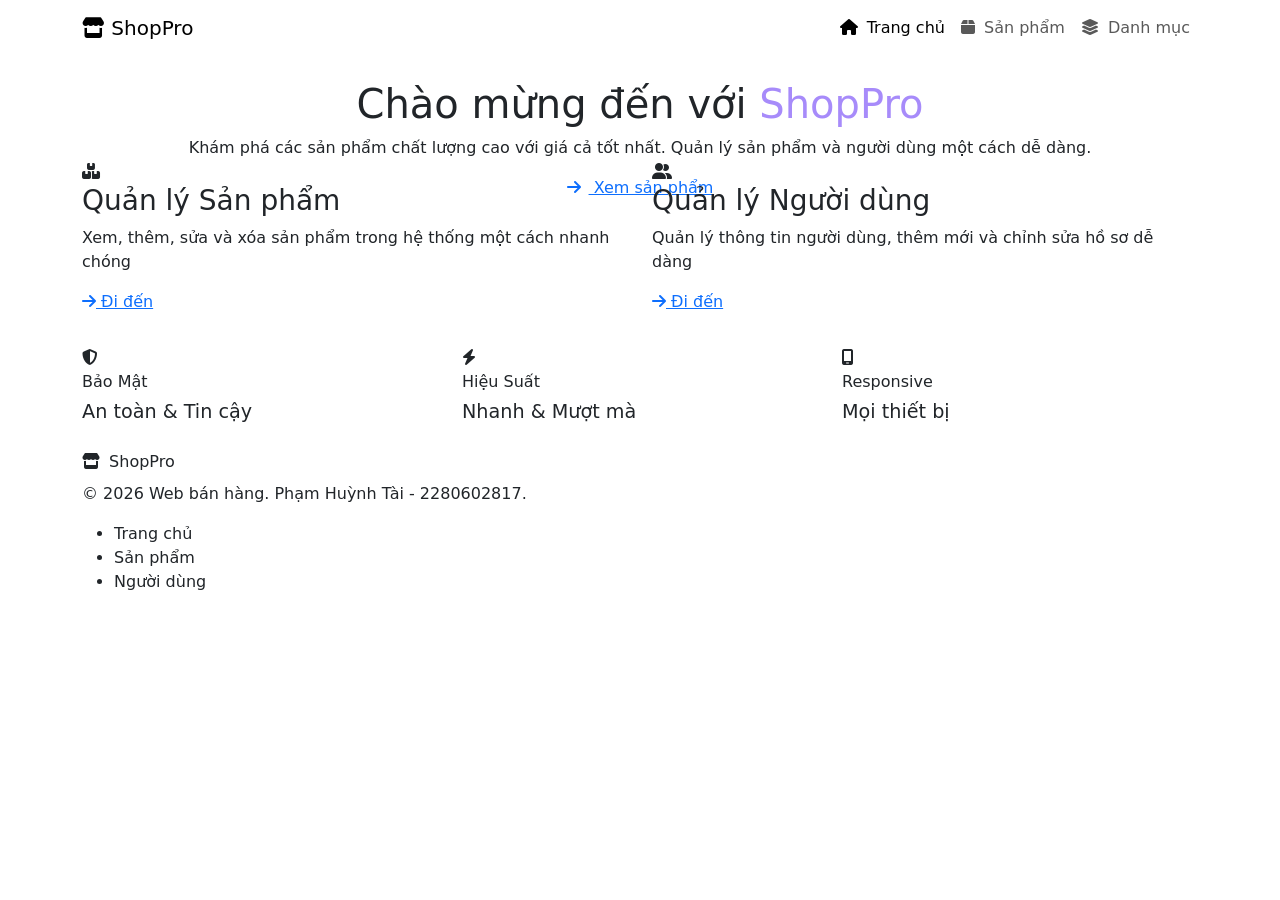
<file: src/main/resources/templates/index.html>
<!doctype html>
<html xmlns:th="http://www.thymeleaf.org">
  <head>
    <meta charset="UTF-8" />
    <meta name="viewport" content="width=device-width, initial-scale=1.0" />
    <meta
      name="description"
      content="Web Bán Hàng - Khám phá sản phẩm chất lượng với giá tốt nhất"
    />
    <title>Web Bán Hàng - Trang chủ</title>
    <link rel="preconnect" href="https://fonts.googleapis.com" />
    <link rel="preconnect" href="https://fonts.gstatic.com" crossorigin />
    <link
      href="https://fonts.googleapis.com/css2?family=Inter:wght@400;500;600;700;800&display=swap"
      rel="stylesheet"
    />
    <link
      href="https://cdn.jsdelivr.net/npm/bootstrap@5.3.0/dist/css/bootstrap.min.css"
      rel="stylesheet"
    />
    <link
      href="https://cdnjs.cloudflare.com/ajax/libs/font-awesome/6.5.1/css/all.min.css"
      rel="stylesheet"
    />
    <link th:href="@{/css/style.css}" rel="stylesheet" />
  </head>
  <body>
    <!-- Navbar -->
    <nav class="navbar navbar-expand-lg navbar-premium">
      <div class="container">
        <a class="navbar-brand" th:href="@{/}">
          <i class="fas fa-store"></i> ShopPro
        </a>
        <button
          class="navbar-toggler"
          type="button"
          data-bs-toggle="collapse"
          data-bs-target="#navbarNav"
        >
          <span class="navbar-toggler-icon"></span>
        </button>
        <div class="collapse navbar-collapse" id="navbarNav">
          <ul class="navbar-nav ms-auto">
            <li class="nav-item">
              <a class="nav-link active" th:href="@{/}">
                <i class="fas fa-home me-1"></i> Trang chủ
              </a>
            </li>
            <li class="nav-item">
              <a class="nav-link" th:href="@{/products}">
                <i class="fas fa-box me-1"></i> Sản phẩm
              </a>
            </li>
            <li class="nav-item">
              <a class="nav-link" th:href="@{/categories}">
                <i class="fas fa-layer-group me-1"></i> Danh mục
              </a>
            </li>
          </ul>
        </div>
      </div>
    </nav>

    <!-- Hero Section -->
    <section class="page-hero text-center">
      <div class="container position-relative" style="z-index: 1">
        <div class="animate-fade-in-up">
          <span
            class="badge-premium badge-category mb-3"
            style="
              background: rgba(255, 255, 255, 0.15);
              color: white;
              border-color: rgba(255, 255, 255, 0.2);
            "
          >
            <i class="fas fa-sparkles me-1"></i> Nền tảng quản lý bán hàng
          </span>
          <h1>
            Chào mừng đến với
            <span class="text-gradient" style="-webkit-text-fill-color: #a78bfa"
              >ShopPro</span
            >
          </h1>
          <p>
            Khám phá các sản phẩm chất lượng cao với giá cả tốt nhất. Quản lý
            sản phẩm và người dùng một cách dễ dàng.
          </p>
          <a th:href="@{/products}" class="btn-hero">
            <i class="fas fa-arrow-right me-2"></i> Xem sản phẩm
          </a>
        </div>
      </div>
    </section>

    <!-- Quick Links -->
    <section class="content-wrapper">
      <div
        class="container"
        style="margin-top: -40px; position: relative; z-index: 2"
      >
        <div class="row animate-stagger">
          <div class="col-md-6 mb-4">
            <div class="quick-link-card products">
              <div class="icon-wrapper">
                <i class="fas fa-boxes-stacked"></i>
              </div>
              <h3>Quản lý Sản phẩm</h3>
              <p>
                Xem, thêm, sửa và xóa sản phẩm trong hệ thống một cách nhanh
                chóng
              </p>
              <a th:href="@{/products}" class="btn-premium btn-primary-premium">
                <i class="fas fa-arrow-right"></i> Đi đến
              </a>
            </div>
          </div>
          <div class="col-md-6 mb-4">
            <div class="quick-link-card users">
              <div class="icon-wrapper">
                <i class="fas fa-user-group"></i>
              </div>
              <h3>Quản lý Người dùng</h3>
              <p>
                Quản lý thông tin người dùng, thêm mới và chỉnh sửa hồ sơ dễ
                dàng
              </p>
              <a th:href="@{/users}" class="btn-premium btn-accent-premium">
                <i class="fas fa-arrow-right"></i> Đi đến
              </a>
            </div>
          </div>
        </div>

        <!-- Stats Section -->
        <div class="row mt-2 animate-stagger">
          <div class="col-md-4 mb-4">
            <div class="stat-card info">
              <div class="stat-icon">
                <i class="fas fa-shield-halved"></i>
              </div>
              <div class="stat-label">Bảo Mật</div>
              <div
                class="stat-number"
                style="font-size: 1.2rem; margin-top: 0.25rem"
              >
                An toàn & Tin cậy
              </div>
            </div>
          </div>
          <div class="col-md-4 mb-4">
            <div class="stat-card info">
              <div class="stat-icon">
                <i class="fas fa-bolt"></i>
              </div>
              <div class="stat-label">Hiệu Suất</div>
              <div
                class="stat-number"
                style="font-size: 1.2rem; margin-top: 0.25rem"
              >
                Nhanh & Mượt mà
              </div>
            </div>
          </div>
          <div class="col-md-4 mb-4">
            <div class="stat-card info">
              <div class="stat-icon">
                <i class="fas fa-mobile-screen"></i>
              </div>
              <div class="stat-label">Responsive</div>
              <div
                class="stat-number"
                style="font-size: 1.2rem; margin-top: 0.25rem"
              >
                Mọi thiết bị
              </div>
            </div>
          </div>
        </div>
      </div>
    </section>

    <!-- Footer -->
    <footer class="footer-premium">
      <div class="container">
        <div class="footer-content">
          <div>
            <span class="footer-brand"
              ><i class="fas fa-store me-1"></i> ShopPro</span
            >
            <p class="footer-copy mt-2">
              &copy; 2026 Web bán hàng. Phạm Huỳnh Tài - 2280602817.
            </p>
          </div>
          <ul class="footer-links">
            <li><a th:href="@{/}">Trang chủ</a></li>
            <li><a th:href="@{/products}">Sản phẩm</a></li>
            <li><a th:href="@{/users}">Người dùng</a></li>
          </ul>
        </div>
      </div>
    </footer>

    <script src="https://cdn.jsdelivr.net/npm/bootstrap@5.3.0/dist/js/bootstrap.bundle.min.js"></script>
  </body>
</html>
</file>
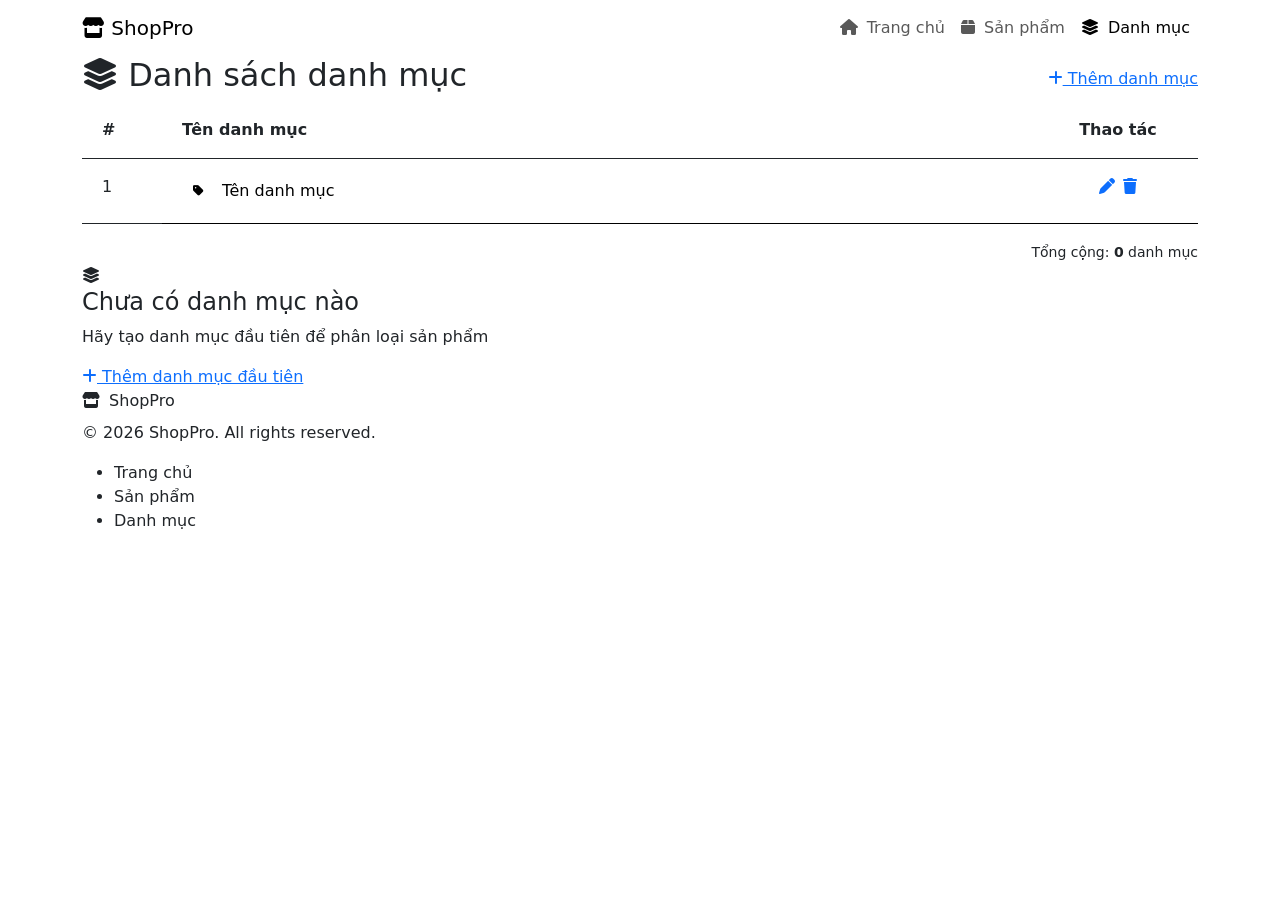
<file: src/main/resources/templates/categories/list.html>
<!doctype html>
<html xmlns:th="http://www.thymeleaf.org">
  <head>
    <meta charset="UTF-8" />
    <meta name="viewport" content="width=device-width, initial-scale=1.0" />
    <title>Danh sách danh mục - ShopPro</title>
    <link rel="preconnect" href="https://fonts.googleapis.com" />
    <link rel="preconnect" href="https://fonts.gstatic.com" crossorigin />
    <link
      href="https://fonts.googleapis.com/css2?family=Inter:wght@400;500;600;700;800&display=swap"
      rel="stylesheet"
    />
    <link
      href="https://cdn.jsdelivr.net/npm/bootstrap@5.3.0/dist/css/bootstrap.min.css"
      rel="stylesheet"
    />
    <link
      href="https://cdnjs.cloudflare.com/ajax/libs/font-awesome/6.5.1/css/all.min.css"
      rel="stylesheet"
    />
    <link th:href="@{/css/style.css}" rel="stylesheet" />
  </head>
  <body>
    <!-- Navbar -->
    <nav class="navbar navbar-expand-lg navbar-premium">
      <div class="container">
        <a class="navbar-brand" th:href="@{/}">
          <i class="fas fa-store"></i> ShopPro
        </a>
        <button
          class="navbar-toggler"
          type="button"
          data-bs-toggle="collapse"
          data-bs-target="#navbarNav"
        >
          <span class="navbar-toggler-icon"></span>
        </button>
        <div class="collapse navbar-collapse" id="navbarNav">
          <ul class="navbar-nav ms-auto">
            <li class="nav-item">
              <a class="nav-link" th:href="@{/}"
                ><i class="fas fa-home me-1"></i> Trang chủ</a
              >
            </li>
            <li class="nav-item">
              <a class="nav-link" th:href="@{/products}"
                ><i class="fas fa-box me-1"></i> Sản phẩm</a
              >
            </li>
            <li class="nav-item">
              <a class="nav-link active" th:href="@{/categories}"
                ><i class="fas fa-layer-group me-1"></i> Danh mục</a
              >
            </li>
          </ul>
        </div>
      </div>
    </nav>

    <div class="content-wrapper">
      <div class="container">
        <!-- Section Header -->
        <div
          class="section-header d-flex justify-content-between align-items-center"
        >
          <h2><i class="fas fa-layer-group"></i> Danh sách danh mục</h2>
          <a
            th:href="@{/categories/new}"
            class="btn-premium btn-primary-premium"
          >
            <i class="fas fa-plus"></i> Thêm danh mục
          </a>
        </div>

        <!-- Table -->
        <div
          class="animate-fade-in-up"
          th:if="${categories != null && !categories.isEmpty()}"
        >
          <div class="card-premium p-0 overflow-hidden">
            <table class="table table-hover mb-0">
              <thead
                style="
                  background: var(--primary-50);
                  border-bottom: 2px solid var(--primary-200);
                "
              >
                <tr>
                  <th
                    style="
                      padding: 1rem 1.25rem;
                      font-weight: 600;
                      color: var(--primary-700);
                      width: 80px;
                    "
                  >
                    #
                  </th>
                  <th
                    style="
                      padding: 1rem 1.25rem;
                      font-weight: 600;
                      color: var(--primary-700);
                    "
                  >
                    Tên danh mục
                  </th>
                  <th
                    style="
                      padding: 1rem 1.25rem;
                      font-weight: 600;
                      color: var(--primary-700);
                      text-align: center;
                      width: 160px;
                    "
                  >
                    Thao tác
                  </th>
                </tr>
              </thead>
              <tbody>
                <tr
                  th:each="category, stat : ${categories}"
                  style="border-bottom: 1px solid var(--neutral-100)"
                >
                  <td
                    style="padding: 1rem 1.25rem; color: var(--neutral-500)"
                    th:text="${stat.index + 1}"
                  >
                    1
                  </td>
                  <td style="padding: 1rem 1.25rem">
                    <div class="d-flex align-items-center gap-2">
                      <span
                        style="
                          width: 32px;
                          height: 32px;
                          background: var(--primary-100);
                          border-radius: 8px;
                          display: flex;
                          align-items: center;
                          justify-content: center;
                        "
                      >
                        <i
                          class="fas fa-tag"
                          style="color: var(--primary-500); font-size: 0.75rem"
                        ></i>
                      </span>
                      <span
                        style="font-weight: 500; color: var(--neutral-800)"
                        th:text="${category.name}"
                        >Tên danh mục</span
                      >
                    </div>
                  </td>
                  <td style="padding: 1rem 1.25rem; text-align: center">
                    <div class="d-flex gap-2 justify-content-center">
                      <a
                        th:href="@{/categories/edit/{id}(id=${category.id})}"
                        class="action-btn edit"
                        title="Chỉnh sửa"
                      >
                        <i class="fas fa-pen"></i>
                      </a>
                      <a
                        th:href="@{/categories/delete/{id}(id=${category.id})}"
                        class="action-btn delete"
                        onclick="
                          return confirm(
                            'Bạn có chắc muốn xóa danh mục này?\nLưu ý: Các sản phẩm thuộc danh mục này sẽ bị ảnh hưởng!',
                          );
                        "
                        title="Xóa"
                      >
                        <i class="fas fa-trash"></i>
                      </a>
                    </div>
                  </td>
                </tr>
              </tbody>
            </table>
          </div>

          <!-- Total count -->
          <div class="mt-3 text-end">
            <span style="color: var(--neutral-500); font-size: 0.875rem">
              Tổng cộng: <strong th:text="${categories.size()}">0</strong> danh
              mục
            </span>
          </div>
        </div>

        <!-- Empty State -->
        <div
          class="empty-state animate-fade-in"
          th:if="${categories == null || categories.isEmpty()}"
        >
          <div class="empty-icon">
            <i class="fas fa-layer-group"></i>
          </div>
          <h4>Chưa có danh mục nào</h4>
          <p>Hãy tạo danh mục đầu tiên để phân loại sản phẩm</p>
          <a
            th:href="@{/categories/new}"
            class="btn-premium btn-primary-premium mt-3"
          >
            <i class="fas fa-plus"></i> Thêm danh mục đầu tiên
          </a>
        </div>
      </div>
    </div>

    <!-- Footer -->
    <footer class="footer-premium">
      <div class="container">
        <div class="footer-content">
          <div>
            <span class="footer-brand"
              ><i class="fas fa-store me-1"></i> ShopPro</span
            >
            <p class="footer-copy mt-2">
              &copy; 2026 ShopPro. All rights reserved.
            </p>
          </div>
          <ul class="footer-links">
            <li><a th:href="@{/}">Trang chủ</a></li>
            <li><a th:href="@{/products}">Sản phẩm</a></li>
            <li><a th:href="@{/categories}">Danh mục</a></li>
          </ul>
        </div>
      </div>
    </footer>

    <script src="https://cdn.jsdelivr.net/npm/bootstrap@5.3.0/dist/js/bootstrap.bundle.min.js"></script>
  </body>
</html>
</file>
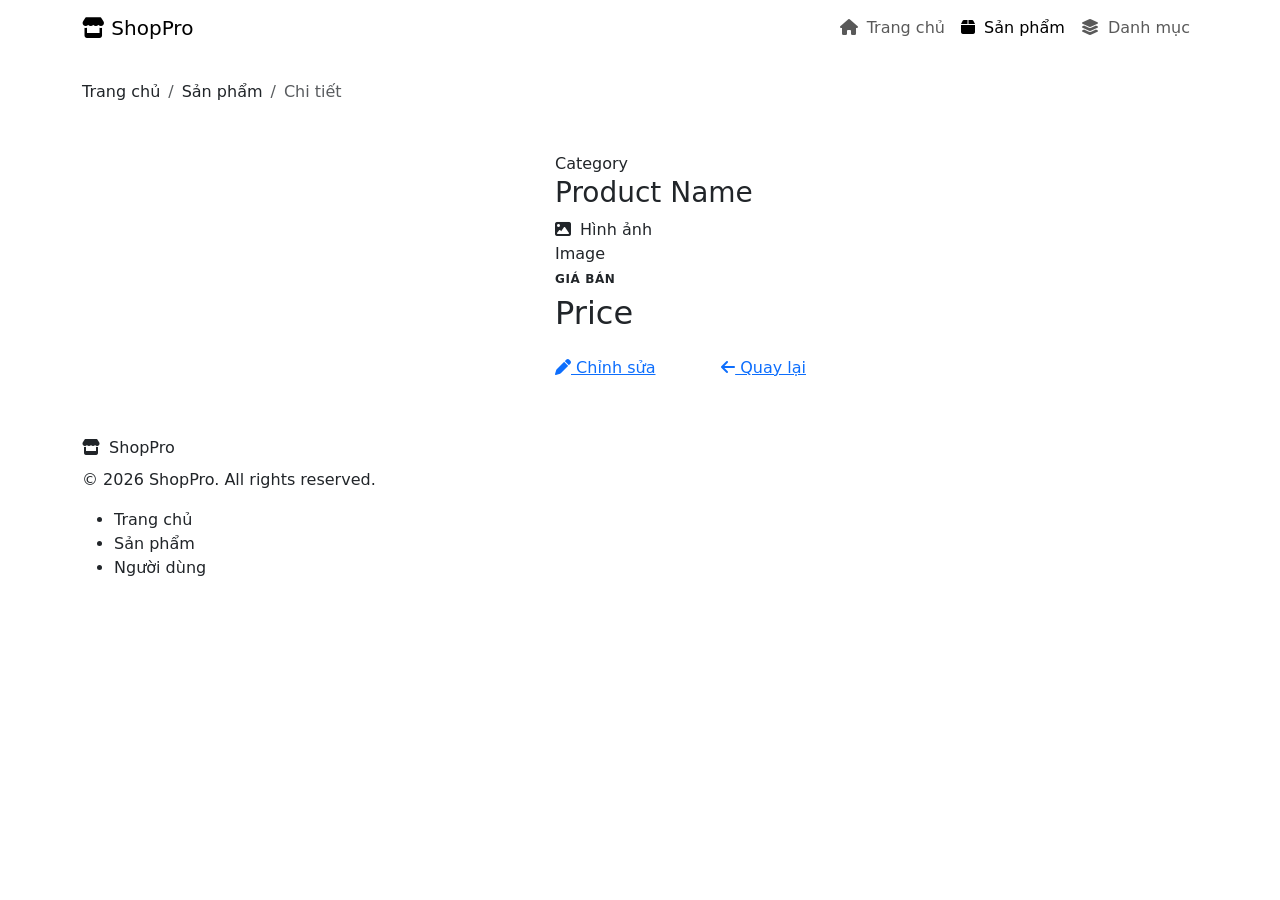
<file: src/main/resources/templates/products/detail.html>
<!doctype html>
<html xmlns:th="http://www.thymeleaf.org">
  <head>
    <meta charset="UTF-8" />
    <meta name="viewport" content="width=device-width, initial-scale=1.0" />
    <title
      th:text="${product != null ? product.name + ' - ShopPro' : 'Chi tiết sản phẩm - ShopPro'}"
    >
      Chi tiết sản phẩm
    </title>
    <link rel="preconnect" href="https://fonts.googleapis.com" />
    <link rel="preconnect" href="https://fonts.gstatic.com" crossorigin />
    <link
      href="https://fonts.googleapis.com/css2?family=Inter:wght@400;500;600;700;800&display=swap"
      rel="stylesheet"
    />
    <link
      href="https://cdn.jsdelivr.net/npm/bootstrap@5.3.0/dist/css/bootstrap.min.css"
      rel="stylesheet"
    />
    <link
      href="https://cdnjs.cloudflare.com/ajax/libs/font-awesome/6.5.1/css/all.min.css"
      rel="stylesheet"
    />
    <link th:href="@{/css/style.css}" rel="stylesheet" />
  </head>
  <body>
    <!-- Navbar -->
    <nav class="navbar navbar-expand-lg navbar-premium">
      <div class="container">
        <a class="navbar-brand" th:href="@{/}">
          <i class="fas fa-store"></i> ShopPro
        </a>
        <button
          class="navbar-toggler"
          type="button"
          data-bs-toggle="collapse"
          data-bs-target="#navbarNav"
        >
          <span class="navbar-toggler-icon"></span>
        </button>
        <div class="collapse navbar-collapse" id="navbarNav">
          <ul class="navbar-nav ms-auto">
            <li class="nav-item">
              <a class="nav-link" th:href="@{/}">
                <i class="fas fa-home me-1"></i> Trang chủ
              </a>
            </li>
            <li class="nav-item">
              <a class="nav-link active" th:href="@{/products}">
                <i class="fas fa-box me-1"></i> Sản phẩm
              </a>
            </li>
            <li class="nav-item">
              <a class="nav-link" th:href="@{/categories}">
                <i class="fas fa-layer-group me-1"></i> Danh mục
              </a>
            </li>
          </ul>
        </div>
      </div>
    </nav>

    <div class="content-wrapper">
      <div class="container py-4">
        <!-- Breadcrumb -->
        <nav aria-label="breadcrumb">
          <ol class="breadcrumb breadcrumb-premium">
            <li class="breadcrumb-item"><a th:href="@{/}">Trang chủ</a></li>
            <li class="breadcrumb-item">
              <a th:href="@{/products}">Sản phẩm</a>
            </li>
            <li class="breadcrumb-item active" th:text="${product.name}">
              Chi tiết
            </li>
          </ol>
        </nav>

        <div class="detail-card animate-fade-in-up" th:if="${product != null}">
          <div class="row g-0">
            <div class="col-md-5">
              <div class="detail-image" style="margin: 1.5rem">
                <img
                  th:src="${product.image != null ? product.image : 'https://images.unsplash.com/photo-1523275335684-37898b6baf30?w=600&h=500&fit=crop'}"
                  th:alt="${product.name}"
                />
              </div>
            </div>
            <div class="col-md-7">
              <div style="padding: 2rem 2rem 2rem 0.5rem">
                <span
                  class="badge-premium badge-category mb-3"
                  th:text="${product.category != null ? product.category.name : 'Chưa phân loại'}"
                  >Category</span
                >

                <h1
                  style="font-size: 1.75rem; margin-bottom: 0.5rem"
                  th:text="${product.name}"
                >
                  Product Name
                </h1>

                <div class="detail-info-card">
                  <div class="info-label">
                    <i class="fas fa-image me-1"></i> Hình ảnh
                  </div>
                  <div
                    class="info-content"
                    th:text="${product.image != null ? product.image : 'Chưa có hình ảnh'}"
                  >
                    Image
                  </div>
                </div>

                <div style="margin-bottom: 1.5rem">
                  <span
                    style="
                      font-size: 0.75rem;
                      text-transform: uppercase;
                      letter-spacing: 0.05em;
                      color: var(--neutral-400);
                      font-weight: 600;
                    "
                    >Giá bán</span
                  >
                  <h2
                    class="price-tag"
                    style="font-size: 2rem; margin-top: 0.25rem"
                    th:text="${#numbers.formatDecimal(product.price, 0, 'COMMA', 0, 'POINT') + ' VNĐ'}"
                  >
                    Price
                  </h2>
                </div>

                <div class="divider"></div>

                <div class="d-flex gap-2 flex-wrap">
                  <a
                    th:href="@{/products/edit/{id}(id=${product.id})}"
                    class="btn-premium btn-primary-premium"
                    id="btn-edit"
                  >
                    <i class="fas fa-pen"></i> Chỉnh sửa
                  </a>
                  <a
                    th:href="@{/products/delete/{id}(id=${product.id})}"
                    class="btn-premium"
                    style="background: var(--rose-500); color: white"
                    onclick="
                      return confirm('Bạn có chắc muốn xóa sản phẩm này?');
                    "
                    id="btn-delete"
                  >
                    <i class="fas fa-trash"></i> Xóa
                  </a>
                  <a
                    th:href="@{/products}"
                    class="btn-premium btn-outline-premium"
                    id="btn-back"
                  >
                    <i class="fas fa-arrow-left"></i> Quay lại
                  </a>
                </div>
              </div>
            </div>
          </div>
        </div>
      </div>
    </div>

    <!-- Footer -->
    <footer class="footer-premium">
      <div class="container">
        <div class="footer-content">
          <div>
            <span class="footer-brand"
              ><i class="fas fa-store me-1"></i> ShopPro</span
            >
            <p class="footer-copy mt-2">
              &copy; 2026 ShopPro. All rights reserved.
            </p>
          </div>
          <ul class="footer-links">
            <li><a th:href="@{/}">Trang chủ</a></li>
            <li><a th:href="@{/products}">Sản phẩm</a></li>
            <li><a th:href="@{/users}">Người dùng</a></li>
          </ul>
        </div>
      </div>
    </footer>

    <script src="https://cdn.jsdelivr.net/npm/bootstrap@5.3.0/dist/js/bootstrap.bundle.min.js"></script>
  </body>
</html>
</file>
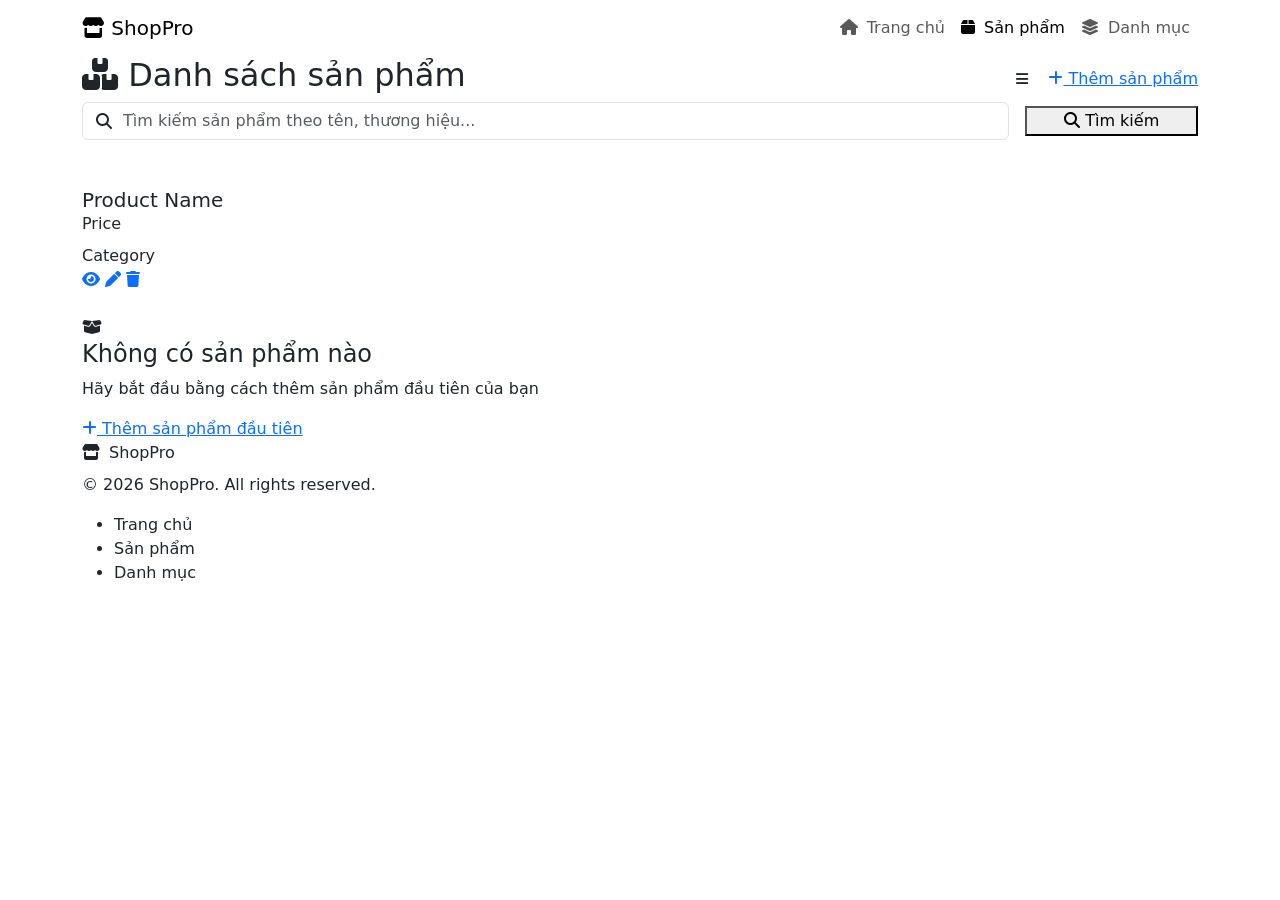
<file: src/main/resources/templates/products/list.html>
<!doctype html>
<html xmlns:th="http://www.thymeleaf.org">
  <head>
    <meta charset="UTF-8" />
    <meta name="viewport" content="width=device-width, initial-scale=1.0" />
    <meta
      name="description"
      content="Danh sách sản phẩm - Quản lý và tìm kiếm sản phẩm"
    />
    <title>Danh sách sản phẩm - ShopPro</title>
    <link rel="preconnect" href="https://fonts.googleapis.com" />
    <link rel="preconnect" href="https://fonts.gstatic.com" crossorigin />
    <link
      href="https://fonts.googleapis.com/css2?family=Inter:wght@400;500;600;700;800&display=swap"
      rel="stylesheet"
    />
    <link
      href="https://cdn.jsdelivr.net/npm/bootstrap@5.3.0/dist/css/bootstrap.min.css"
      rel="stylesheet"
    />
    <link
      href="https://cdnjs.cloudflare.com/ajax/libs/font-awesome/6.5.1/css/all.min.css"
      rel="stylesheet"
    />
    <link th:href="@{/css/style.css}" rel="stylesheet" />
    <style>
      /* === View Toggle Buttons === */
      .btn-view-toggle {
        background: var(--surface-card);
        border: 1px solid var(--neutral-200);
        color: var(--neutral-500);
        padding: 7px 12px;
        cursor: pointer;
        transition: all var(--transition-fast);
        font-size: 0.875rem;
        line-height: 1;
      }
      .btn-view-toggle:first-child {
        border-radius: var(--radius-sm) 0 0 var(--radius-sm);
        border-right: none;
      }
      .btn-view-toggle:last-child {
        border-radius: 0 var(--radius-sm) var(--radius-sm) 0;
      }
      .btn-view-toggle:hover {
        background: var(--primary-50);
        color: var(--primary-600);
      }
      .btn-view-toggle.active {
        background: var(--primary-600);
        border-color: var(--primary-600);
        color: #ffffff;
      }

      /* === List (Horizontal) View === */
      #products-container.list-view > [class*="col-"] {
        flex: 0 0 100% !important;
        max-width: 100% !important;
        width: 100% !important;
      }
      #products-container.list-view .card-premium {
        display: flex;
        flex-direction: row;
        height: auto !important;
      }
      #products-container.list-view .card-premium:hover {
        transform: translateX(4px) translateY(-2px);
      }
      #products-container.list-view .card-img-wrapper {
        width: 180px;
        min-width: 180px;
        flex-shrink: 0;
      }
      #products-container.list-view .card-img-top {
        height: 100% !important;
        min-height: 130px;
        width: 180px;
        object-fit: cover;
      }
      #products-container.list-view .card-img-wrapper::after {
        display: none;
      }
      #products-container.list-view .card-body {
        flex: 1;
        display: flex;
        flex-direction: column;
        justify-content: center;
      }
      #products-container.list-view .card-body .badge-premium {
        align-self: flex-start;
      }
      #products-container.list-view .product-card-footer {
        flex-direction: column;
        justify-content: center;
        align-items: center;
        padding: 1rem;
        border-top: none;
        border-left: 1px solid rgba(0, 0, 0, 0.05);
        min-width: 72px;
      }
    </style>
  </head>
  <body>
    <!-- Navbar -->
    <nav class="navbar navbar-expand-lg navbar-premium">
      <div class="container">
        <a class="navbar-brand" th:href="@{/}">
          <i class="fas fa-store"></i> ShopPro
        </a>
        <button
          class="navbar-toggler"
          type="button"
          data-bs-toggle="collapse"
          data-bs-target="#navbarNav"
        >
          <span class="navbar-toggler-icon"></span>
        </button>
        <div class="collapse navbar-collapse" id="navbarNav">
          <ul class="navbar-nav ms-auto">
            <li class="nav-item">
              <a class="nav-link" th:href="@{/}">
                <i class="fas fa-home me-1"></i> Trang chủ
              </a>
            </li>
            <li class="nav-item">
              <a class="nav-link active" th:href="@{/products}">
                <i class="fas fa-box me-1"></i> Sản phẩm
              </a>
            </li>
            <li class="nav-item">
              <a class="nav-link" th:href="@{/categories}">
                <i class="fas fa-layer-group me-1"></i> Danh mục
              </a>
            </li>
          </ul>
        </div>
      </div>
    </nav>

    <div class="content-wrapper">
      <div class="container">
        <!-- Section Header -->
        <div
          class="section-header d-flex justify-content-between align-items-center"
        >
          <h2>
            <i class="fas fa-boxes-stacked"></i>
            Danh sách sản phẩm
          </h2>
          <div class="d-flex align-items-center gap-2">
            <div role="group" aria-label="Chế độ xem">
              <button
                type="button"
                class="btn-view-toggle active"
                id="btn-grid-view"
                title="Xem dạng lưới"
              >
                <i class="fas fa-grip"></i>
              </button>
              <button
                type="button"
                class="btn-view-toggle"
                id="btn-list-view"
                title="Xem dạng ngang"
              >
                <i class="fas fa-bars"></i>
              </button>
            </div>
            <a
              th:href="@{/products/new}"
              class="btn-premium btn-primary-premium"
              id="btn-add-product"
            >
              <i class="fas fa-plus"></i> Thêm sản phẩm
            </a>
          </div>
        </div>

        <!-- Search Form -->
        <div class="search-box mb-4 animate-fade-in">
          <form
            th:action="@{/products/search}"
            method="get"
            class="row g-3 align-items-center"
          >
            <div class="col-md-10">
              <div class="position-relative">
                <i
                  class="fas fa-search position-absolute"
                  style="
                    left: 14px;
                    top: 50%;
                    transform: translateY(-50%);
                    color: var(--neutral-400);
                  "
                ></i>
                <input
                  type="text"
                  name="keyword"
                  class="form-control"
                  placeholder="Tìm kiếm sản phẩm theo tên, thương hiệu..."
                  th:value="${keyword}"
                  style="padding-left: 40px"
                  id="search-input"
                />
              </div>
            </div>
            <div class="col-md-2">
              <button
                type="submit"
                class="btn-premium btn-primary-premium w-100"
                id="btn-search"
              >
                <i class="fas fa-search"></i> Tìm kiếm
              </button>
            </div>
          </form>
        </div>

        <!-- Products Grid -->
        <div
          class="row animate-stagger"
          id="products-container"
          th:if="${products != null && !products.isEmpty()}"
        >
          <div class="col-md-4 col-lg-3 mb-4" th:each="product : ${products}">
            <div class="card-premium h-100">
              <div class="card-img-wrapper">
                <img
                  th:src="${product.image != null ? product.image : 'https://images.unsplash.com/photo-1523275335684-37898b6baf30?w=400&h=300&fit=crop'}"
                  class="card-img-top"
                  th:alt="${product.name}"
                />
              </div>
              <div class="card-body">
                <h5 class="card-title" th:text="${product.name}">
                  Product Name
                </h5>
                <p
                  class="price-tag mb-2"
                  th:text="${#numbers.formatDecimal(product.price, 0, 'COMMA', 0, 'POINT') + ' VNĐ'}"
                >
                  Price
                </p>
                <span
                  class="badge-premium badge-category"
                  th:text="${product.category != null ? product.category.name : 'Chưa phân loại'}"
                  >Category</span
                >
              </div>
              <div class="product-card-footer">
                <a
                  th:href="@{/products/{id}(id=${product.id})}"
                  class="action-btn view"
                  title="Xem chi tiết"
                  ><i class="fas fa-eye"></i
                ></a>
                <a
                  th:href="@{/products/edit/{id}(id=${product.id})}"
                  class="action-btn edit"
                  title="Chỉnh sửa"
                  ><i class="fas fa-pen"></i
                ></a>
                <a
                  th:href="@{/products/delete/{id}(id=${product.id})}"
                  class="action-btn delete"
                  onclick="
                    return confirm('Bạn có chắc muốn xóa sản phẩm này?');
                  "
                  title="Xóa"
                  ><i class="fas fa-trash"></i
                ></a>
              </div>
            </div>
          </div>
        </div>

        <!-- Empty State -->
        <div
          class="empty-state animate-fade-in"
          th:if="${products == null || products.isEmpty()}"
        >
          <div class="empty-icon">
            <i class="fas fa-box-open"></i>
          </div>
          <h4>Không có sản phẩm nào</h4>
          <p>Hãy bắt đầu bằng cách thêm sản phẩm đầu tiên của bạn</p>
          <a
            th:href="@{/products/new}"
            class="btn-premium btn-primary-premium mt-3"
          >
            <i class="fas fa-plus"></i> Thêm sản phẩm đầu tiên
          </a>
        </div>
      </div>
    </div>

    <!-- Footer -->
    <footer class="footer-premium">
      <div class="container">
        <div class="footer-content">
          <div>
            <span class="footer-brand"
              ><i class="fas fa-store me-1"></i> ShopPro</span
            >
            <p class="footer-copy mt-2">
              &copy; 2026 ShopPro. All rights reserved.
            </p>
          </div>
          <ul class="footer-links">
            <li><a th:href="@{/}">Trang chủ</a></li>
            <li><a th:href="@{/products}">Sản phẩm</a></li>
            <li><a th:href="@{/categories}">Danh mục</a></li>
          </ul>
        </div>
      </div>
    </footer>

    <script src="https://cdn.jsdelivr.net/npm/bootstrap@5.3.0/dist/js/bootstrap.bundle.min.js"></script>
    <script>
      (function () {
        var container = document.getElementById("products-container");
        var btnGrid = document.getElementById("btn-grid-view");
        var btnList = document.getElementById("btn-list-view");
        if (!container || !btnGrid || !btnList) return;

        // Restore saved preference
        if (localStorage.getItem("productView") === "list") {
          container.classList.add("list-view");
          btnList.classList.add("active");
          btnGrid.classList.remove("active");
        }

        btnGrid.addEventListener("click", function () {
          container.classList.remove("list-view");
          btnGrid.classList.add("active");
          btnList.classList.remove("active");
          localStorage.setItem("productView", "grid");
        });

        btnList.addEventListener("click", function () {
          container.classList.add("list-view");
          btnList.classList.add("active");
          btnGrid.classList.remove("active");
          localStorage.setItem("productView", "list");
        });
      })();
    </script>
  </body>
</html>
</file>
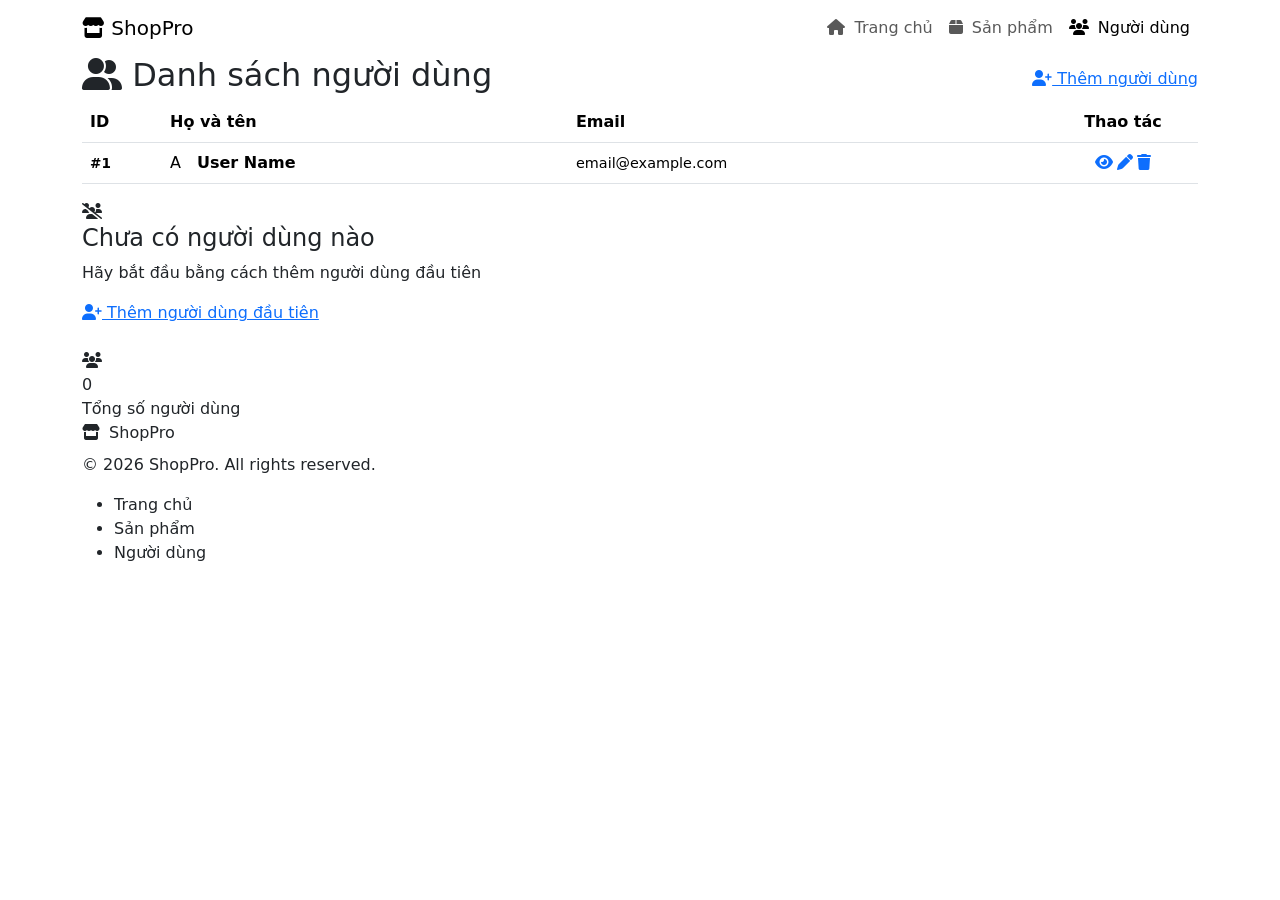
<file: src/main/resources/templates/users/list.html>
<!doctype html>
<html xmlns:th="http://www.thymeleaf.org">
  <head>
    <meta charset="UTF-8" />
    <meta name="viewport" content="width=device-width, initial-scale=1.0" />
    <meta name="description" content="Danh sách người dùng - Quản lý người dùng hệ thống" />
    <title>Danh sách người dùng - ShopPro</title>
    <link rel="preconnect" href="https://fonts.googleapis.com" />
    <link rel="preconnect" href="https://fonts.gstatic.com" crossorigin />
    <link href="https://fonts.googleapis.com/css2?family=Inter:wght@400;500;600;700;800&display=swap" rel="stylesheet" />
    <link href="https://cdn.jsdelivr.net/npm/bootstrap@5.3.0/dist/css/bootstrap.min.css" rel="stylesheet" />
    <link href="https://cdnjs.cloudflare.com/ajax/libs/font-awesome/6.5.1/css/all.min.css" rel="stylesheet" />
    <link th:href="@{/css/style.css}" rel="stylesheet" />
  </head>
  <body>
    <!-- Navbar -->
    <nav class="navbar navbar-expand-lg navbar-premium">
      <div class="container">
        <a class="navbar-brand" th:href="@{/}">
          <i class="fas fa-store"></i> ShopPro
        </a>
        <button class="navbar-toggler" type="button" data-bs-toggle="collapse" data-bs-target="#navbarNav">
          <span class="navbar-toggler-icon"></span>
        </button>
        <div class="collapse navbar-collapse" id="navbarNav">
          <ul class="navbar-nav ms-auto">
            <li class="nav-item">
              <a class="nav-link" th:href="@{/}">
                <i class="fas fa-home me-1"></i> Trang chủ
              </a>
            </li>
            <li class="nav-item">
              <a class="nav-link" th:href="@{/products}">
                <i class="fas fa-box me-1"></i> Sản phẩm
              </a>
            </li>
            <li class="nav-item">
              <a class="nav-link active" th:href="@{/users}">
                <i class="fas fa-users me-1"></i> Người dùng
              </a>
            </li>
          </ul>
        </div>
      </div>
    </nav>

    <div class="content-wrapper">
      <div class="container">
        <!-- Section Header -->
        <div class="section-header d-flex justify-content-between align-items-center">
          <h2>
            <i class="fas fa-user-group"></i>
            Danh sách người dùng
          </h2>
          <a th:href="@{/users/new}" class="btn-premium btn-accent-premium" id="btn-add-user">
            <i class="fas fa-user-plus"></i> Thêm người dùng
          </a>
        </div>

        <!-- Users Table -->
        <div class="table-premium animate-fade-in" th:if="${users != null && !users.isEmpty()}">
          <div class="table-responsive">
            <table class="table" id="users-table">
              <thead>
                <tr>
                  <th style="width: 80px;">ID</th>
                  <th>Họ và tên</th>
                  <th>Email</th>
                  <th style="width: 150px;" class="text-center">Thao tác</th>
                </tr>
              </thead>
              <tbody>
                <tr th:each="user : ${users}">
                  <td>
                    <span style="font-weight: 600; color: var(--neutral-500); font-size: 0.85rem;"
                      th:text="'#' + ${user.id}">
                      #1
                    </span>
                  </td>
                  <td>
                    <div class="d-flex align-items-center">
                      <div class="avatar avatar-sm avatar-gradient me-3">
                        <span th:text="${#strings.toUpperCase(#strings.substring(user.fullName, 0, 1))}">A</span>
                      </div>
                      <div>
                        <div style="font-weight: 600;" th:text="${user.fullName}">User Name</div>
                      </div>
                    </div>
                  </td>
                  <td>
                    <a th:href="'mailto:' + ${user.email}"
                      th:text="${user.email}"
                      style="color: var(--primary-500); font-weight: 500; font-size: 0.9rem;">
                      email@example.com
                    </a>
                  </td>
                  <td class="text-center">
                    <div class="d-flex gap-1 justify-content-center">
                      <a th:href="@{/users/{id}(id=${user.id})}" class="action-btn view" title="Xem chi tiết">
                        <i class="fas fa-eye"></i>
                      </a>
                      <a th:href="@{/users/edit/{id}(id=${user.id})}" class="action-btn edit" title="Chỉnh sửa">
                        <i class="fas fa-pen"></i>
                      </a>
                      <a th:href="@{/users/delete/{id}(id=${user.id})}" class="action-btn delete"
                        onclick="return confirm('Bạn có chắc muốn xóa người dùng này?');"
                        title="Xóa">
                        <i class="fas fa-trash"></i>
                      </a>
                    </div>
                  </td>
                </tr>
              </tbody>
            </table>
          </div>
        </div>

        <!-- Empty State -->
        <div class="empty-state animate-fade-in" th:if="${users == null || users.isEmpty()}">
          <div class="empty-icon">
            <i class="fas fa-users-slash"></i>
          </div>
          <h4>Chưa có người dùng nào</h4>
          <p>Hãy bắt đầu bằng cách thêm người dùng đầu tiên</p>
          <a th:href="@{/users/new}" class="btn-premium btn-accent-premium mt-3">
            <i class="fas fa-user-plus"></i> Thêm người dùng đầu tiên
          </a>
        </div>

        <!-- Statistics -->
        <div class="row mt-4 animate-stagger" th:if="${users != null && !users.isEmpty()}">
          <div class="col-md-4">
            <div class="stat-card info">
              <div class="stat-icon">
                <i class="fas fa-users"></i>
              </div>
              <div class="stat-number" th:text="${#lists.size(users)}">0</div>
              <div class="stat-label">Tổng số người dùng</div>
            </div>
          </div>
        </div>
      </div>
    </div>

    <!-- Footer -->
    <footer class="footer-premium">
      <div class="container">
        <div class="footer-content">
          <div>
            <span class="footer-brand"><i class="fas fa-store me-1"></i> ShopPro</span>
            <p class="footer-copy mt-2">&copy; 2026 ShopPro. All rights reserved.</p>
          </div>
          <ul class="footer-links">
            <li><a th:href="@{/}">Trang chủ</a></li>
            <li><a th:href="@{/products}">Sản phẩm</a></li>
            <li><a th:href="@{/users}">Người dùng</a></li>
          </ul>
        </div>
      </div>
    </footer>

    <script src="https://cdn.jsdelivr.net/npm/bootstrap@5.3.0/dist/js/bootstrap.bundle.min.js"></script>
  </body>
</html>
</file>
